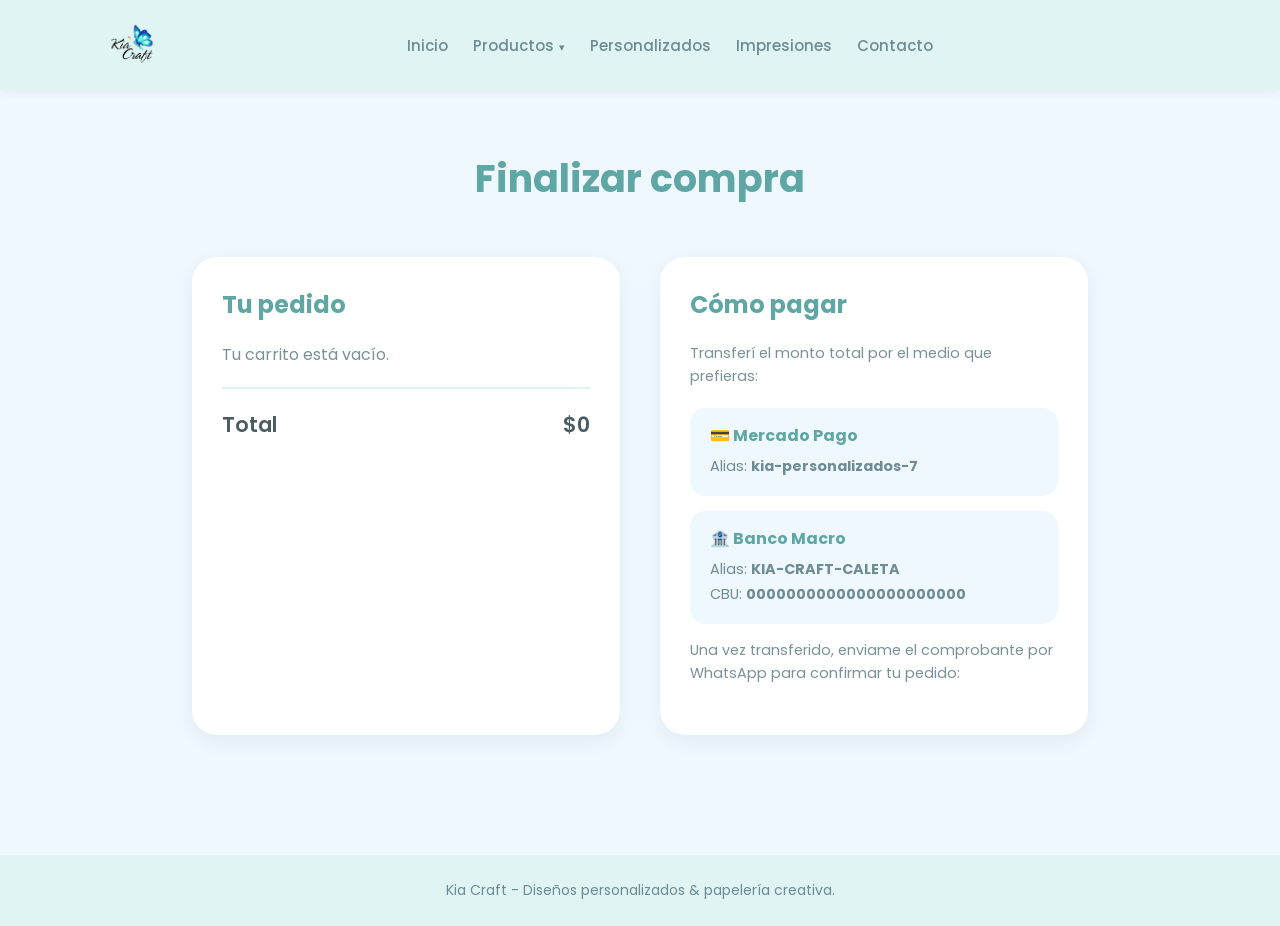
<file: public/checkout.html>
<!DOCTYPE html>
<html lang="es">
<head>
  <meta charset="UTF-8" />
  <meta name="viewport" content="width=device-width, initial-scale=1.0"/>
  <title>Checkout - Kia Craft</title>
  <link href="https://fonts.googleapis.com/css2?family=Great+Vibes&family=Poppins:wght@400;500;600&display=swap" rel="stylesheet">
  <link rel="icon" type="image/png" href="./imagenes/kialogo.png">
  <link rel="stylesheet" href="./estilokia.css">
</head>

<body>

  <nav>
    <div class="logo">
      <img src="./imagenes/kiacraftlogo.png" alt="Logo Kia Craft">
    </div>
    <ul>
      <li><a href="index.html">Inicio</a></li>
      <li class="nav-dropdown">
        <a href="#">Productos</a>
        <ul class="submenu">
          <li><a href="papeleria.html">Papelería</a></li>
          <li><a href="regaleria.html">Regalería</a></li>
        </ul>
      </li>
      <li><a href="personalizados.html">Personalizados</a></li>
      <li><a href="impresiones.html">Impresiones</a></li>
      <li><a href="contacto.html">Contacto</a></li>
    </ul>
    <div class="nav-derecha">
      <button id="menu-boton" class="menu-toggle" aria-label="Abrir menú">☰</button>
    </div>
  </nav>

  <div class="checkout-container">

    <div class="titulo-pagina">
      <h2>Finalizar compra</h2>
    </div>

    <div class="checkout-grid">

      <!-- Resumen del pedido -->
      <div class="checkout-resumen">
        <h3>Tu pedido</h3>
        <div id="checkout-items"></div>
        <div class="checkout-total">
          <span>Total</span>
          <span id="checkout-total-monto">$0</span>
        </div>
      </div>

      <!-- Datos para pagar -->
      <div class="checkout-pago">
        <h3>Cómo pagar</h3>
        <p class="checkout-subtexto">Transferí el monto total por el medio que prefieras:</p>

        <div class="metodo-pago">
          <h4>💳 Mercado Pago</h4>
          <p>Alias: <strong>kia-personalizados-7</strong></p>
        </div>

        <div class="metodo-pago">
          <h4>🏦 Banco Macro</h4>
          <p>Alias: <strong>KIA-CRAFT-CALETA</strong></p>
          <p>CBU: <strong>0000000000000000000000</strong></p>
        </div>

        <p class="checkout-subtexto">
          Una vez transferido, enviame el comprobante por WhatsApp para confirmar tu pedido:
        </p>

        <a id="btn-whatsapp" href="https://wa.me/542975167569" target="_blank" class="checkout-whatsapp">
          📲 Enviar comprobante por WhatsApp
        </a>
      </div>

    </div>
  </div>

  <footer>
    <p>Kia Craft - Diseños personalizados & papelería creativa.</p>
  </footer>

  <div id="toast" class="toast"></div>

  <script src="./checkout.js"></script>
  <script src="./menu.js"></script>
</body>
</html>
</file>
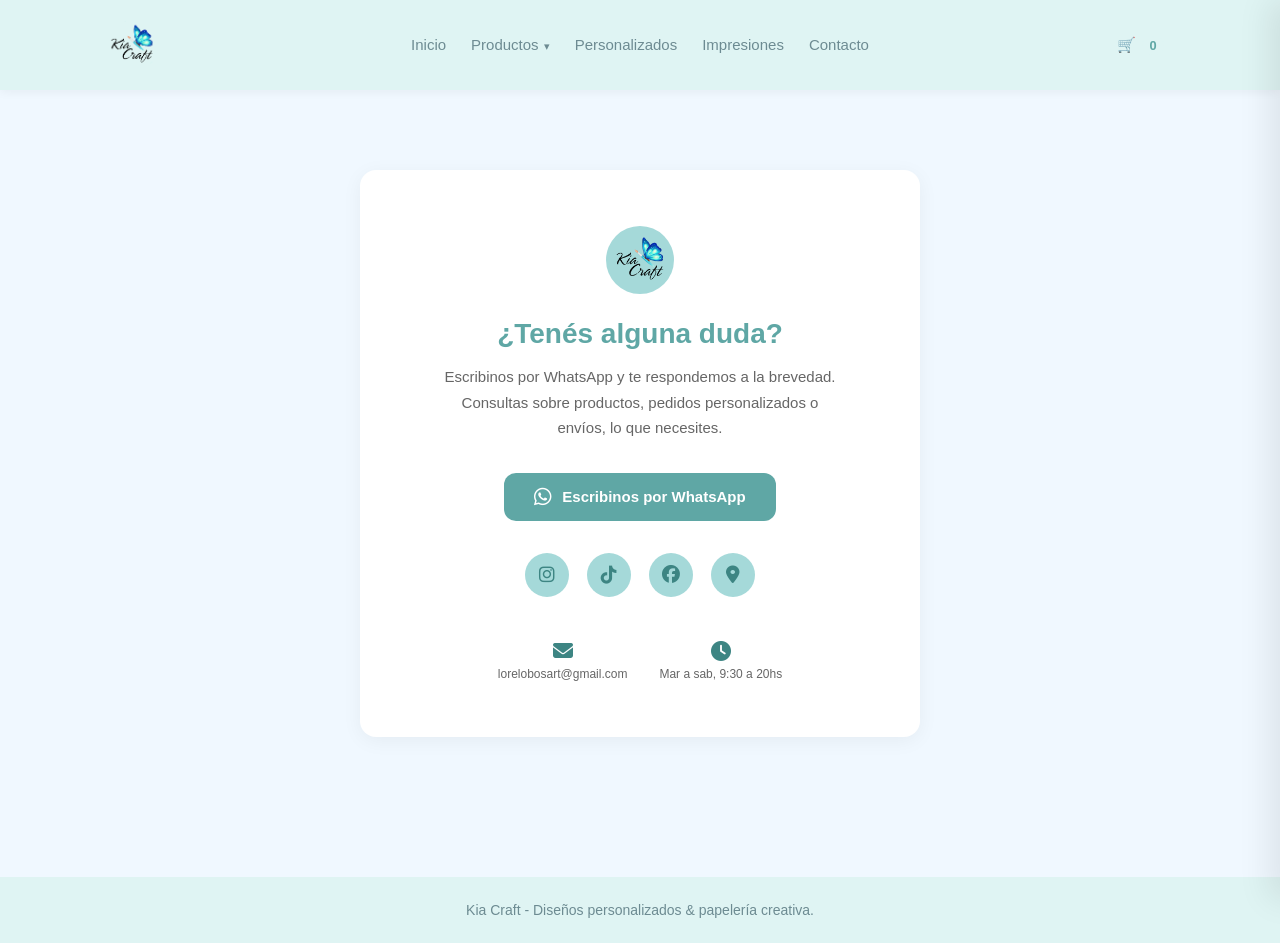
<file: public/contacto.html>
<!DOCTYPE html>
<html lang="es">
<head>
<meta charset="UTF-8">
<meta name="viewport" content="width=device-width, initial-scale=1.0">
<title>Contacto - Kia Craft</title>
<link rel="stylesheet" href="https://cdnjs.cloudflare.com/ajax/libs/font-awesome/6.5.1/css/all.min.css">
<link rel="icon" type="image/png" href="./imagenes/kialogo.png">
<link rel="stylesheet" href="contacto.css">
<link rel="canonical" href="https://kiacraft.pages.dev/contacto.html">
</head>
<body>

  <nav>
  <div class="logo">
  <img src="./imagenes/kiacraftlogo.png" alt="Logo Kia Craft">
  </div>

  <ul>
  <li><a href="index.html">Inicio</a></li>
  <li class="nav-dropdown">
    <a href="#">Productos</a>
    <ul class="submenu">
      <li><a href="papeleria.html">Papelería</a></li>
      <li><a href="regaleria.html">Regalería</a></li>
    </ul>
  </li>
  <li><a href="personalizados.html">Personalizados</a></li>
  <li><a href="impresiones.html">Impresiones</a></li>
  <li><a href="contacto.html">Contacto</a></li>
  </ul>
  <div class="nav-derecha">
  <button id="carrito-boton" class="carrito-btn">
    🛒 <span id="carrito-cantidad">0</span>
  </button>
  <button id="menu-boton" class="menu-toggle" aria-label="Abrir menú">☰</button>
  </div>
  </nav>

  <main class="contact-section">
    <div class="contact-card">
      <div class="icon-circle">
        <img src="./imagenes/kiacraftlogo.png" alt="Logo Kia Craft">
      </div>

      <h1>¿Tenés alguna duda?</h1>
      <p class="subtitle">
        Escribinos por WhatsApp y te respondemos a la brevedad.
        Consultas sobre productos, pedidos personalizados o envíos, lo que necesites.
      </p>

      <a class="whatsapp-btn"
         href="https://wa.me/542975167569?text=Hola!%20Quer%C3%ADa%20consultar..."
         target="_blank" rel="noopener">
        <i class="fa-brands fa-whatsapp"></i>
        Escribinos por WhatsApp
      </a>

      <div class="social-links">
        <a href="https://www.instagram.com/kiacraft.co/" target="_blank" rel="noopener" class="social-icon" aria-label="Instagram">
          <i class="fa-brands fa-instagram"></i>
        </a>
        <a href="https://tiktok.com/@kiacraft.co" target="_blank" rel="noopener" class="social-icon" aria-label="TikTok">
          <i class="fa-brands fa-tiktok"></i>
        </a>
        <a href="https://facebook.com/@kiacraft.co" target="_blank" rel="noopener" class="social-icon" aria-label="Facebook">
          <i class="fa-brands fa-facebook"></i>
        </a>
        <a href="https://share.google/Tb56kaKxfonYaZWBr" target="_blank" rel="noopener" class="social-icon" aria-label="Ubicación">
          <i class="fa-solid fa-location-dot"></i>
        </a>
      </div>

      <div class="extra-info">
        <div class="info-item">
          <i class="fa-solid fa-envelope"></i>
          <span>lorelobosart@gmail.com</span>
        </div>
        <div class="info-item">
          <i class="fa-solid fa-clock"></i>
          <span>Mar a sab, 9:30 a 20hs</span>
        </div>
      </div>
    </div>
  </main>
  <footer>
    <p>Kia Craft - Diseños personalizados & papelería creativa.</p>
  </footer>

  <!-- Carrito -->
   <div id="carrito-overlay" class="carrito-overlay"></div>
   <aside id="carrito-panel" class="carrito-panel">
  <div class="carrito__header">
    <h3 class="carrito__titulo">Carrito</h3>
    <button id="carrito-cerrar" class="carrito__cerrar">✕</button>
  </div>
    <div id="carrito-items" class="carrito__items">
    <div class="carrito__vacio"><div class="carrito__vacio-icono">🛒</div><p>Tu carrito está vacío</p></div>
  </div>
    <div class="carrito__footer">
    <div class="carrito__total"><span class="carrito__total-label">Total</span>
    <span id="carrito-total" class="carrito__total-valor">$0</span></div>
    <button id="btn-checkout" class="carrito__checkout">Finalizar compra</button>
  </div>
  </aside>

  <div id="toast" class="toast"></div>

  <script src="./tienda.js"></script>
  <script src="./menu.js"></script>

</body>
</html>
</file>
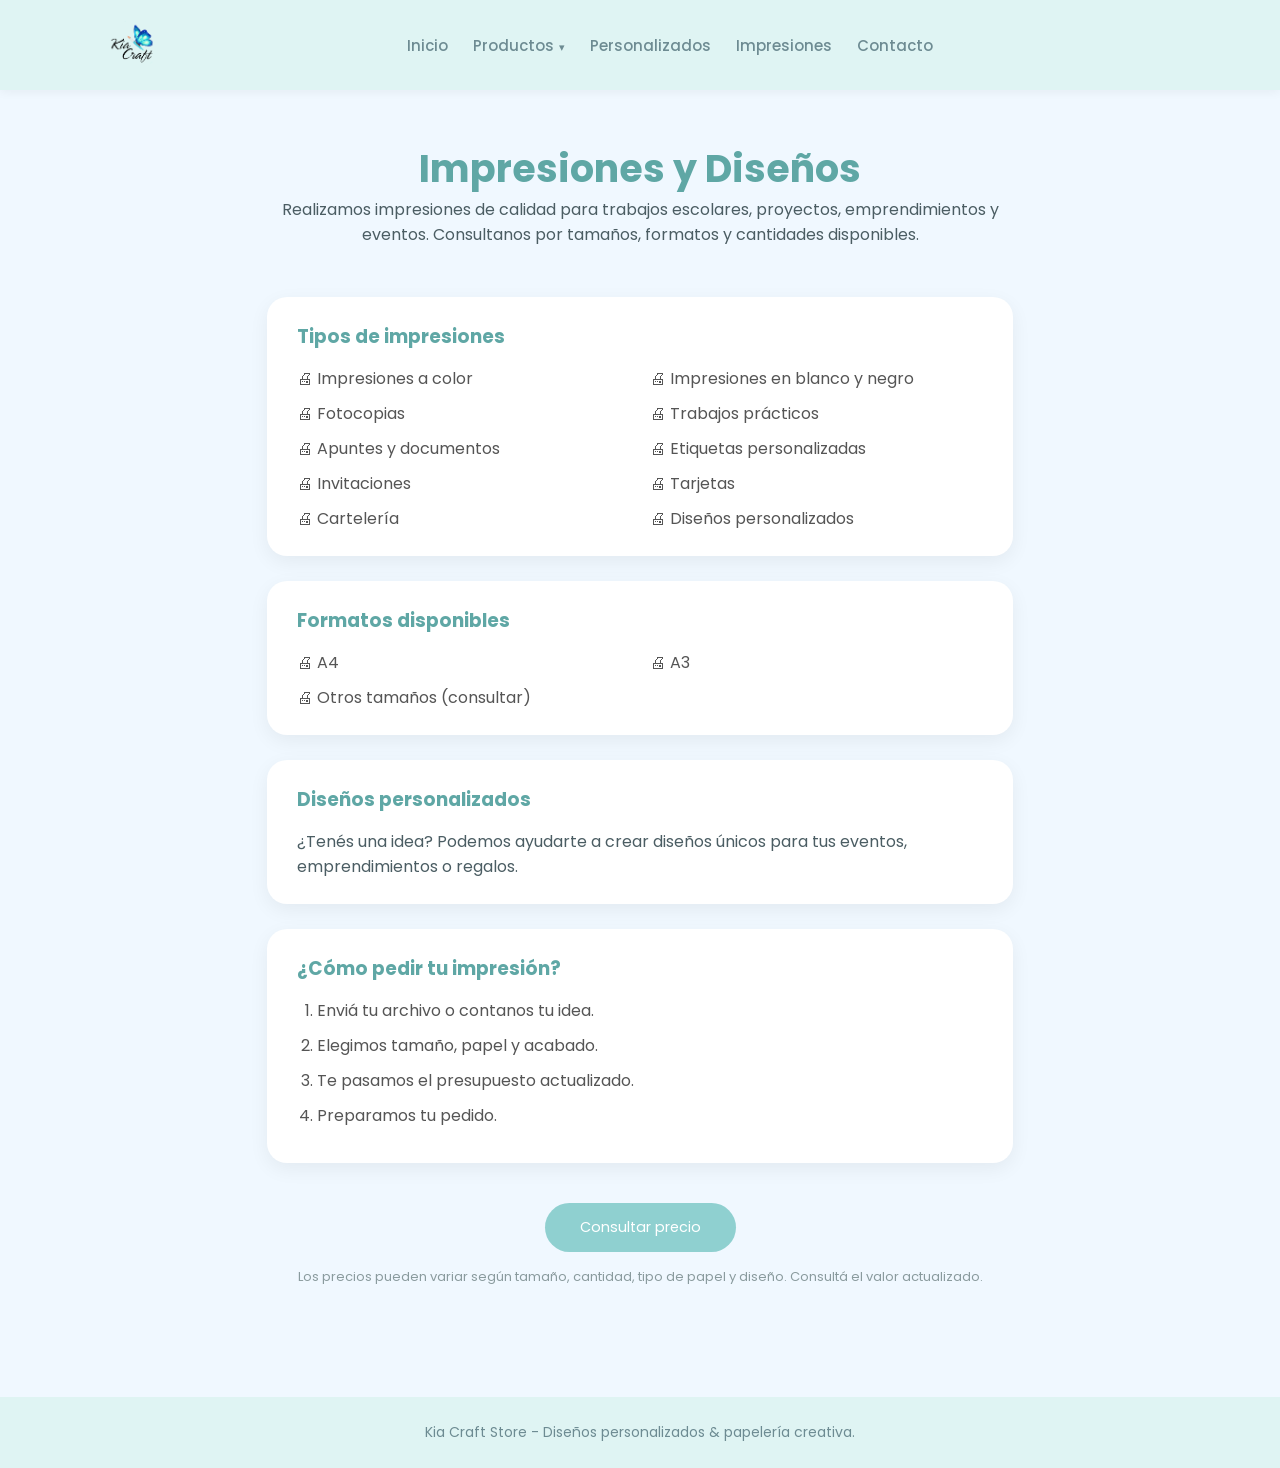
<file: public/impresiones.html>
<!DOCTYPE html>
<html lang="es">
<head>
  <meta charset="UTF-8" />
  <meta name="viewport" content="width=device-width, initial-scale=1.0"/>
  <title>Impresiones y Diseños - Kia Craft</title>
  <link href="https://fonts.googleapis.com/css2?family=Great+Vibes&family=Poppins:wght@400;500;600&display=swap" rel="stylesheet">
  <link rel="icon" type="image/png" href="./imagenes/kialogo.png">
  <link rel="stylesheet" href="./estilokia.css">
  <link rel="canonical" href="https://kiacraft.pages.dev/impresiones.html">
</head>

<body>

  <nav>
    <div class="logo">
      <img src="./imagenes/kiacraftlogo.png" alt="Logo Kia Craft">
    </div>
    <ul>
      <li><a href="kiacraft.html">Inicio</a></li>
      <li class="nav-dropdown">
        <a href="#">Productos</a>
        <ul class="submenu">
          <li><a href="papeleria.html">Papelería</a></li>
          <li><a href="regaleria.html">Regalería</a></li>
        </ul>
      </li>
      <li><a href="personalizados.html">Personalizados</a></li>
      <li><a href="impresiones.html">Impresiones</a></li>
      <li><a href="contacto.html">Contacto</a></li>
    </ul>
    <div class="nav-derecha">
      <button id="menu-boton" class="menu-toggle" aria-label="Abrir menú">☰</button>
    </div>
  </nav>

  <div class="imprenta-container">

    <div class="titulo-pagina">
      <h2>Impresiones y Diseños</h2>
      <p>
        Realizamos impresiones de calidad para trabajos escolares, proyectos, emprendimientos y eventos.
        Consultanos por tamaños, formatos y cantidades disponibles.
      </p>
    </div>

    <!-- TIPOS DE IMPRESIONES -->
    <section class="imprenta-seccion">
      <h3>Tipos de impresiones</h3>
      <ul class="imprenta-lista">
        <li>Impresiones a color</li>
        <li>Impresiones en blanco y negro</li>
        <li>Fotocopias</li>
        <li>Trabajos prácticos</li>
        <li>Apuntes y documentos</li>
        <li>Etiquetas personalizadas</li>
        <li>Invitaciones</li>
        <li>Tarjetas</li>
        <li>Cartelería</li>
        <li>Diseños personalizados</li>
      </ul>
    </section>

    <!-- FORMATOS DISPONIBLES -->
    <section class="imprenta-seccion">
      <h3>Formatos disponibles</h3>
      <ul class="imprenta-lista">
        <li>A4</li>
        <li>A3</li>
        <li>Otros tamaños (consultar)</li>
      </ul>
    </section>

    <!-- DISEÑOS PERSONALIZADOS -->
    <section class="imprenta-seccion">
      <h3>Diseños personalizados</h3>
      <p>¿Tenés una idea? Podemos ayudarte a crear diseños únicos para tus eventos, emprendimientos o regalos.</p>
    </section>

    <!-- COMO PEDIR -->
    <section class="imprenta-seccion">
      <h3>¿Cómo pedir tu impresión?</h3>
      <ol class="imprenta-pasos">
        <li>Enviá tu archivo o contanos tu idea.</li>
        <li>Elegimos tamaño, papel y acabado.</li>
        <li>Te pasamos el presupuesto actualizado.</li>
        <li>Preparamos tu pedido.</li>
      </ol>
    </section>

    <!-- CTA -->
    <section class="imprenta-cta">
      <a href="https://wa.me/542975167569?text=Hola!%20Quiero%20consultar%20precio%20por%20una%20impresi%C3%B3n" target="_blank">
        <button class="producto-boton producto-boton--whatsapp">Consultar precio</button>
      </a>
      <p class="imprenta-aclaracion">
        Los precios pueden variar según tamaño, cantidad, tipo de papel y diseño. Consultá el valor actualizado.
      </p>
    </section>

  </div>

  <footer>
    <p>Kia Craft Store - Diseños personalizados & papelería creativa.</p>
  </footer>

  <script src="./menu.js"></script>
</body>
</html>
</file>
<file: public/estilokia.css>
*{
  margin:0;
  padding:0;
  box-sizing:border-box;
  font-family:'Poppins', sans-serif;
}

body{
  background:#F0F8FF;
  color:#4b5d63;
}

/* NAVBAR */
nav{
  width:100%;
  padding:15px 8%; 
  display:flex;
  justify-content:space-between;
  align-items:center;
  background:#dff4f3;
  position:sticky;
  top:0;
  z-index:1000;
  box-shadow:0 2px 10px rgba(0,0,0,0.05);
}

.logo{
  display:flex;
  align-items:center;
  gap:10px;
}

.logo img{
  width:60px;   
  height:60px;  
  object-fit:contain;
}

nav ul{
  display:flex;
  list-style:none;
  gap:25px;
}

nav ul li a{
  text-decoration:none;
  color:#6d8b92;
  font-size:15px;
  font-weight:500;
  transition:0.3s;
}

nav ul li a:hover{
  color:#5fa7a5;
}

/* Contenedor del carrito + botón hamburguesa (a la derecha del nav) */
.nav-derecha{
  display:flex;
  align-items:center;
  gap:8px;
}

.menu-toggle{
  display:none;
  background:none;
  border:none;
  font-size:26px;
  line-height:1;
  color:#5fa7a5;
  cursor:pointer;
  padding:4px 8px;
}

/* DROPDOWN NAVBAR (Productos) */

.nav-dropdown{
  position:relative;
}

.nav-dropdown > a::after{
  content:'▾';
  margin-left:5px;
  font-size:11px;
}

.submenu{
  display:block;
  opacity:0;
  visibility:hidden;
  transform:translate(-50%, 8px);
  position:absolute;
  top:calc(100% + 12px);
  left:50%;
  background:white;
  border-radius:15px;
  box-shadow:0 10px 25px rgba(0,0,0,0.08);
  list-style:none;
  min-width:160px;
  padding:8px;
  z-index:1001;
  transition:opacity 0.25s ease, transform 0.25s ease, visibility 0.25s;
}

.nav-dropdown:hover .submenu,
.nav-dropdown:focus-within .submenu,
.nav-dropdown.submenu-abierto .submenu{
  opacity:1;
  visibility:visible;
  transform:translate(-50%, 0);
}

.submenu li a{
  display:block;
  padding:8px 12px;
  border-radius:10px;
  white-space:nowrap;
}

.submenu li a:hover{
  background:#dff4f3;
}

@media(max-width:768px){
  nav{
    flex-direction:row;
    flex-wrap:wrap;
    justify-content:space-between;
    align-items:center;
    gap:0;
  }

  .menu-toggle{
    display:block;
  }

  nav ul{
    display:none;
    width:100%;
    flex-direction:column;
    gap:15px;
    text-align:center;
    order:4;
    margin-top:20px;
  }

  nav ul.menu-abierto{
    display:flex;
  }

  .nav-dropdown{
    width:100%;
  }

  .submenu{
    position:static;
    transform:none;
    box-shadow:none;
    background:#eef8f8;
    margin-top:0;
    display:none;
  }

  .nav-dropdown.submenu-abierto .submenu{
    display:flex;
    flex-direction:column;
    margin-top:10px;
    transform:none;
    left:auto;
  }
}

/* HERO */

.hero{
  height:60vh;
  background: url('./imagenes/kiacraft.portada.jpg') center/cover no-repeat;
  }

.hero-content h2{
  font-size:80px;
  color:#5fa7a5;
  margin-bottom:20px;
  font-family:'Great Vibes', cursive;
  font-weight:normal;
}

.hero-content p{
  font-size:18px;
  max-width:650px;
  margin:auto;
  line-height:1.7;
  color:#6f8c93;
}

.hero-content button{
  margin-top:35px;
  padding:14px 35px;
  border:none;
  border-radius:40px;
  background:#8fd0d0;
  color:white;
  font-size:16px;
  cursor:pointer;
  transition:0.3s;
  box-shadow:0 4px 15px rgba(143,208,208,0.3);
}

.hero-content button:hover{
  transform:translateY(-3px);
  background:#79c1c1;
}

/* PRODUCTOS */

.productos{
  padding:80px 8%;
}

.titulo{
  text-align:center;
  margin-bottom:50px;
}

.titulo h3{
  font-size:38px;
  color:#5fa7a5;
}

.cards{
  display:grid;
  grid-template-columns:repeat(auto-fit,minmax(250px,1fr));
  gap:30px;
}

.card{
  background:white;
  border-radius:25px;
  overflow:hidden;
  box-shadow:0 6px 20px rgba(0,0,0,0.06);
  transition:0.3s;
  cursor: pointer;
}

.card:hover{
  transform:translateY(-8px);
}

.card img{
  width:100%;
  height:250px;
  object-fit:cover;
}

.card-content{
  padding:20px;
}

.card-content h4{
  color:#5fa7a5;
  margin-bottom:10px;
  font-size:22px;
}

.card-content p{
  color:#7a9197;
  font-size:15px;
  line-height:1.5;
}

.precio{
  margin-top:15px;
  font-size:20px;
  color:#73b8c7;
  font-weight:600;
}

/* PÁGINA DE PRODUCTOS (productos.html) */

.tienda-container{
  padding:60px 8%;
}

.titulo-pagina{
  text-align:center;
  margin-bottom:50px;
}

.titulo-pagina h2{
  font-size:38px;
  color:#5fa7a5;
}

.grid-productos{
    display:grid;
    grid-template-columns:repeat(auto-fit, minmax(250px, 300px));
    gap:30px;
    justify-content:center;
  }

.producto-card{
  background:white;
  border-radius:25px;
  overflow:hidden;
  box-shadow:0 6px 20px rgba(0,0,0,0.06);
  transition:0.3s;
  display:flex;
  flex-direction:column;
  height:100%;
}

.producto-card:hover{
  transform:translateY(-8px);
}

.producto-imagen img{
  width:100%;
  height:250px;
  object-fit:cover;
  display:block;
}

.producto-info{
  padding:20px;
  display:flex;
  flex-direction:column;
  flex:1;
}

.producto-titulo{
  display:-webkit-box;
  -webkit-line-clamp:2;
  -webkit-box-orient:vertical;
  overflow:hidden;
  min-height:2.6em;
}

.producto-categoria{
  display:inline-block;
  font-size:12px;
  font-weight:600;
  color:#8fd0d0;
  text-transform:uppercase;
  letter-spacing:0.5px;
  margin-bottom:8px;
}

.producto-titulo{
  color:#5fa7a5;
  margin-bottom:10px;
  font-size:20px;
}

.producto-precio{
  margin-top:10px;
  font-size:20px;
  color:#73b8c7;
  font-weight:600;
}

/* CTA PERSONALIZADOS */

.personalizados-cta{
  text-align:center;
  padding:60px 8%;
}

.personalizados-cta h3{
  font-size:32px;
  color:#5fa7a5;
  margin-bottom:30px;
}

.personalizados-cta-botones{
  display:flex;
  justify-content:center;
  gap:20px;
  flex-wrap:wrap;
}

.personalizados-cta-botones button{
  width:auto;
  padding:14px 30px;
  border-radius:40px;
}

.producto-boton--whatsapp{
  background:#8fd0d0;
}

.producto-boton--whatsapp:hover{
  background:#79c1c1;
}

/* FOOTER */

footer{
  margin-top:60px;
  background:#dff4f3;
  text-align:center;
  padding:25px;
  color:#6d8b92;
  font-size:14px;
}

@media(max-width:768px){

  .hero-content h2{
    font-size:42px;
  }

  .hero{
    height:0;
    padding-top:38.46%; /* ⚠ ajustá este número, ver abajo cómo */
    background-size:contain;
    background-position:top center;
    background-color:#F0F8FF;
    background-repeat:no-repeat;
  }
}

@media(max-width:600px){

  .tienda-container{
    padding:40px 4%;
  }

  .grid-productos{
    grid-template-columns:repeat(2, 1fr);
    gap:14px;
  }

  .producto-imagen img{
    height:160px;
  }

  .producto-info{
    padding:14px 10px;
  }

  .producto-categoria{
    font-size:9px;
  }

  .producto-titulo{
    font-size:14px;
    margin-bottom:4px;
  }

  .producto-precio{
    font-size:16px;
    margin-top:4px;
  }

  .producto-boton{
    font-size:0.65rem;
    padding:6px 8px;
    width:fit-content;
    align-self:center;
    margin-top:auto;
    white-space:nowrap;
  }
}
@media(max-width:600px){
  .cards{
    grid-template-columns:repeat(2, 1fr);
    gap:14px;
  }

  .card img{
    height:160px;
  }

  .card-content{
    padding:14px 10px;
  }

  .card-content h4{
    font-size:14px;
    margin-bottom:4px;
  }

  .card-content p{
    font-size:12px;
  }

  .precio{
    font-size:16px;
    margin-top:4px;
  }
}

/* ===== GALERÍA / VISOR EMERGENTE (Personalizados) ===== */

.modal-galeria{
  display:none;
  position:fixed;
  inset:0;
  background:rgba(0,0,0,0.6);
  z-index:9999;
  justify-content:center;
  align-items:center;
  padding:20px;
}

.modal-galeria .modal-contenido{
  background:white;
  border-radius:20px;
  padding:30px;
  max-width:820px;
  width:100%;
  max-height:90vh;
  overflow-y:auto;
  position:relative;
  display:flex;
  flex-direction:row;
  align-items:flex-start;
  gap:20px;
}

.modal-galeria .btn-cerrar{
  position:absolute;
  top:15px;
  right:20px;
  font-size:28px;
  color:#8fd0d0;
  cursor:pointer;
  line-height:1;
  transition:0.3s;
  z-index:1;
}

.modal-galeria .btn-cerrar:hover{
  color:#5fa7a5;
}

.visor-contenedor{
  display:flex;
  align-items:center;
  justify-content:center;
  gap:15px;
  flex:1.3;
  min-width:0;
  order:2;
}

.visor-info{
  flex:1;
  min-width:180px;
  order:3;
  padding-top:10px;
}

.visor-info h3{
  color:#5fa7a5;
  font-size:22px;
  margin-bottom:12px;
}

.visor-info p{
  color:#7a9197;
  font-size:14px;
  line-height:1.6;
}

.visor-info .producto-boton{
  margin-top:20px;
  max-width:220px;
}

.visor-imagen-principal{
  max-width:100%;
  max-height:65vh;
  object-fit:contain;
  border-radius:15px;
}

.flecha{
  background:#dff4f3;
  border:none;
  color:#5fa7a5;
  width:40px;
  height:40px;
  min-width:40px;
  border-radius:50%;
  font-size:16px;
  cursor:pointer;
  transition:0.3s;
  display:flex;
  align-items:center;
  justify-content:center;
}

.flecha:hover{
  background:#8fd0d0;
  color:white;
}

.miniaturas-contenedor{
  display:flex;
  flex-direction:column;
  gap:10px;
  overflow-y:auto;
  max-height:65vh;
  padding-right:5px;
  order:1;
}

.miniatura{
  width:60px;
  height:60px;
  object-fit:cover;
  border-radius:10px;
  cursor:pointer;
  opacity:0.6;
  border:2px solid transparent;
  transition:0.3s;
  flex-shrink:0;
}

.miniatura:hover{
  opacity:0.9;
}

.miniatura.activa{
  opacity:1;
  border-color:#8fd0d0;
}

@media(max-width:600px){
  .modal-galeria{
    padding:10px;
    align-items:flex-start;
  }

  .modal-galeria .modal-contenido{
    flex-direction:column;
    align-items:center;
    max-height:95vh;
    padding:20px 15px;
    gap:10px;
    margin-top:10px;
  }

  .miniaturas-contenedor{
    flex-direction:row;
    max-height:none;
    max-width:100%;
    overflow-x:auto;
    overflow-y:visible;
    order:2;
    padding-bottom:5px;
  }

  .visor-contenedor{
    order:1;
    width:100%;
  }

  .visor-info{
    order:3;
    text-align:center;
    width:100%;
    padding-top:0;
  }

  .visor-info h3{
    font-size:18px;
    margin-bottom:6px;
  }

  .visor-info p{
    font-size:13px;
    line-height:1.4;
  }

  .visor-imagen-principal{
    max-height:32vh;
  }
  .flecha{
    width:32px;
    height:32px;
    min-width:32px;
    font-size:13px;
  }
}

/* ===== BOTÓN AGREGAR AL CARRITO (tarjeta de producto) ===== */

.producto-boton{
  margin-top:auto;
  width:100%;
  padding:10px;
  border:none;
  border-radius:20px;
  background:#8fd0d0;
  color:white;
  font-size:0.9rem;
  font-family:'Poppins', sans-serif;
  cursor:pointer;
  transition:0.3s;
}

.producto-boton:hover{
  background:#79c1c1;
}

/* ===== CARRITO ===== */

.carrito-btn{
  display:inline-flex;
  align-items:center;
  gap:6px;
  padding:8px 14px;
  background:transparent;
  border:none;
  border-radius:20px;
  color:#5fa7a5;
  font-size:15px;
  font-family:'Poppins', sans-serif;
  cursor:pointer;
  transition:0.3s;
}

.carrito-btn:hover{
  background:#dff4f3;
}

#carrito-cantidad{
  font-size:0.8rem;
  font-weight:600;
  color:#5fa7a5;
  background:#dff4f3;
  border-radius:50%;
  padding:2px 7px;
}

.carrito-overlay{
  position:fixed;
  inset:0;
  background:rgba(0,0,0,.35);
  z-index:9998;
  opacity:0;
  pointer-events:none;
  transition:.3s;
  backdrop-filter:blur(2px);
}

.carrito-overlay--activo{
  opacity:1;
  pointer-events:all;
}

.carrito-panel{
  position:fixed;
  top:0;
  right:-380px;
  width:380px;
  max-width:90%;
  height:100vh;
  background:#fff;
  z-index:9999;
  transition:right .35s ease;
  display:flex;
  flex-direction:column;
  box-shadow:-12px 0 30px rgba(0,0,0,.08);
}

.carrito-panel--activo{
  right:0 !important;
}

.carrito__header{
  padding:18px 24px;
  border-bottom:1px solid #dff4f3;
  display:flex;
  justify-content:space-between;
  align-items:center;
}

.carrito__titulo{
  font-family:'Great Vibes', cursive;
  font-size:28px;
  color:#5fa7a5;
}

.carrito__cerrar{
  width:36px;
  height:36px;
  border:none;
  background:transparent;
  color:#8fd0d0;
  cursor:pointer;
  font-size:22px;
  transition:.25s;
}

.carrito__cerrar:hover{
  color:#5fa7a5;
}

.carrito__items{
  flex:1;
  overflow-y:auto;
  padding:20px;
}

.carrito__item{
  display:flex;
  align-items:center;
  gap:15px;
  background:#fff;
  border-radius:18px;
  padding:14px;
  margin-bottom:15px;
  border:1px solid #dff4f3;
  box-shadow:0 5px 15px rgba(0,0,0,.04);
}

.carrito__item-img{
  width:60px;
  height:60px;
  object-fit:cover;
  border-radius:12px;
  flex-shrink:0;
}

.carrito__item-detalle{
  flex:1;
  min-width:0;
}

.carrito__item-nombre{
  font-weight:500;
  font-size:0.85rem;
  color:#4b5d63;
}

.carrito__item-precio{
  font-size:0.8rem;
  color:#7a9197;
}

.carrito__item-quitar{
  width:32px;
  height:32px;
  border:none;
  border-radius:50%;
  background:#dff4f3;
  color:#5fa7a5;
  cursor:pointer;
  font-size:16px;
  display:flex;
  align-items:center;
  justify-content:center;
  transition:.3s;
}

.carrito__item-quitar:hover{
  background:#8fd0d0;
  color:white;
}

.carrito__vacio{
  text-align:center;
  padding:60px 20px;
  color:#7a9197;
}

.carrito__vacio-icono{
  font-size:3rem;
  opacity:0.3;
  margin-bottom:15px;
}

.carrito__footer{
  padding:20px 24px;
  border-top:1px solid #dff4f3;
}

.carrito__total{
  display:flex;
  justify-content:space-between;
  align-items:baseline;
  margin-bottom:20px;
}

.carrito__total-label{
  font-size:0.85rem;
  color:#7a9197;
}

.carrito__total-valor{
  font-size:1.25rem;
  font-weight:700;
  color:#4b5d63;
}

.carrito__checkout{
  width:100%;
  padding:14px;
  border:none;
  border-radius:30px;
  background:#8fd0d0;
  color:white;
  font-size:15px;
  font-weight:600;
  cursor:pointer;
  transition:.25s;
}

.carrito__checkout:hover{
  background:#79c1c1;
  transform:translateY(-2px);
  box-shadow:0 8px 18px rgba(143,208,208,.35);
}

/* ===== TOAST ===== */

.toast{
  position:fixed;
  bottom:30px;
  left:50%;
  transform:translateX(-50%) translateY(20px);
  background:#5fa7a5;
  color:#fff;
  padding:12px 24px;
  border-radius:40px;
  font-size:0.85rem;
  font-weight:500;
  box-shadow:0 8px 20px rgba(0,0,0,0.1);
  z-index:300;
  opacity:0;
  pointer-events:none;
  transition:all 0.3s;
}

.toast--activo{
  opacity:1;
  transform:translateX(-50%) translateY(0);
}

/* ===== CHECKOUT ===== */

.checkout-container{
  padding:60px 8%;
  max-width:1100px;
  margin:0 auto;
}

.checkout-grid{
  display:grid;
  grid-template-columns:1fr 1fr;
  gap:40px;
  margin-top:20px;
}

.checkout-resumen,
.checkout-pago{
  background:white;
  border-radius:25px;
  padding:30px;
  box-shadow:0 6px 20px rgba(0,0,0,0.06);
}

.checkout-resumen h3,
.checkout-pago h3{
  color:#5fa7a5;
  font-size:24px;
  margin-bottom:20px;
}

.checkout-item{
  display:flex;
  align-items:center;
  gap:15px;
  padding:12px 0;
  border-bottom:1px solid #eef6f6;
}

.checkout-item img{
  width:55px;
  height:55px;
  object-fit:cover;
  border-radius:10px;
}

.checkout-item-info{
  flex:1;
}

.checkout-item-nombre{
  font-size:0.9rem;
  color:#4b5d63;
}

.checkout-item-detalle{
  font-size:0.8rem;
  color:#7a9197;
}

.checkout-total{
  display:flex;
  justify-content:space-between;
  align-items:center;
  margin-top:20px;
  padding-top:20px;
  border-top:2px solid #dff4f3;
  font-size:1.3rem;
  font-weight:600;
  color:#4b5d63;
}

.checkout-subtexto{
  color:#7a9197;
  font-size:0.9rem;
  margin-bottom:20px;
  line-height:1.6;
}

.metodo-pago{
  background:#f0f8fF;
  border-radius:15px;
  padding:15px 20px;
  margin-bottom:15px;
}

.metodo-pago h4{
  color:#5fa7a5;
  margin-bottom:8px;
  font-size:16px;
}

.metodo-pago p{
  font-size:0.9rem;
  color:#6f8c93;
  margin-bottom:4px;
}

.checkout-whatsapp{
  display:block;
  text-align:center;
  margin-top:10px;
  padding:14px;
  border-radius:30px;
  background:#8fd0d0;
  color:white;
  text-decoration:none;
  font-weight:600;
  transition:0.3s;
}

.checkout-whatsapp:hover{
  background:#79c1c1;
  transform:translateY(-2px);
}

@media(max-width:768px){
  .checkout-grid{
    grid-template-columns:1fr;
  }
}
/* IMPRESIONES */

.imprenta-container{
  max-width:900px;
  margin:0 auto;
  padding:50px 6%;
}

.imprenta-seccion{
  background:white;
  border-radius:20px;
  padding:25px 30px;
  margin-bottom:25px;
  box-shadow:0 6px 20px rgba(0,0,0,0.06);
}

.imprenta-seccion h3{
  color:#5fa7a5;
  margin-bottom:15px;
}

.imprenta-lista{
  list-style:none;
  display:grid;
  grid-template-columns:repeat(2, 1fr);
  gap:10px 20px;
}

.imprenta-lista li{
  padding-left:20px;
  position:relative;
  color:#555;
}

.imprenta-lista li::before{
  content:"🖨";
  position:absolute;
  left:0;
}

.imprenta-pasos{
  padding-left:20px;
}

.imprenta-pasos li{
  margin-bottom:10px;
  color:#555;
}

.imprenta-cta{
  text-align:center;
  margin-top:40px;
}

.imprenta-cta button{
  width:auto;
  padding:14px 35px;
  border-radius:40px;
}

.imprenta-aclaracion{
  margin-top:15px;
  font-size:13px;
  color:#8a9b9e;
}

@media(max-width:600px){
  .imprenta-lista{
    grid-template-columns:1fr;
  }
}
</file>
<file: public/contacto.css>
:root {
  --bg-page: #F0F8FF;
  --bg-header: #DFF4F3;
  --teal: #5FA7A5;
  --teal-light: #A5D9D9;
  --teal-dark: #3D8583;
  --card-bg: #FFFFFF;
  --text-gray: #666666;
}

* {
  margin: 0;
  padding: 0;
  box-sizing: border-box;
}

body {
  font-family: 'Segoe UI', Arial, sans-serif;
  background-color: var(--bg-page);
  color: #333;
}

/* Navbar */
nav {
  width:100%;
padding:15px 8%; 
display:flex;
justify-content:space-between;
align-items:center;
background:#dff4f3;
position:sticky;
top:0;
z-index:1000;
box-shadow:0 2px 10px rgba(0,0,0,0.05);
}

.logo {
  display:flex;
align-items:center;
gap:10px;
}

.logo img {
  height: 60px;
  width: 60px;
  display: contain;
}

nav ul {
  display: flex;
  list-style: none;
  gap: 25px;
  position: absolute;
  left: 50%;
  top: 50%;
  transform: translate(-50%, -50%);
}

nav ul li a {
  text-decoration: none;
  color: #6d8b92;
  font-size: 15px;
  font-weight: 500;
  transition: 0.3s;
}

nav ul li a:hover {
  color: #5FA7A5;
}

/* Contenedor del carrito + botón hamburguesa (a la derecha del nav) */
.nav-derecha{
  display:flex;
  align-items:center;
  gap:8px;
}

.menu-toggle{
  display:none;
  background:none;
  border:none;
  font-size:26px;
  line-height:1;
  color:#5fa7a5;
  cursor:pointer;
  padding:4px 8px;
}

/* Dropdown de Productos */
.nav-dropdown{
  position:relative;
}

.nav-dropdown > a::after{
  content:'▾';
  margin-left:5px;
  font-size:11px;
}

.submenu{
  display:block;
  opacity:0;
  visibility:hidden;
  transform:translate(-50%, 8px);
  position:absolute;
  top:calc(100% + 12px);
  left:50%;
  background:white;
  border-radius:15px;
  box-shadow:0 10px 25px rgba(0,0,0,0.08);
  list-style:none;
  min-width:160px;
  padding:8px;
  z-index:1001;
  transition:opacity 0.25s ease, transform 0.25s ease, visibility 0.25s;
}

.nav-dropdown:hover .submenu,
.nav-dropdown:focus-within .submenu,
.nav-dropdown.submenu-abierto .submenu{
  opacity:1;
  visibility:visible;
  transform:translate(-50%, 0);
}

.submenu li a{
  display:block;
  padding:8px 12px;
  border-radius:10px;
  white-space:nowrap;
}

.submenu li a:hover{
  background:#dff4f3;
}

@media(max-width:768px){
  .submenu{
    position:static;
    transform:none;
    box-shadow:none;
    background:#eef8f8;
    margin-top:0;
    display:none;
  }

  .nav-dropdown.submenu-abierto .submenu{
    display:flex;
    flex-direction:column;
    margin-top:10px;
    transform:none;
    left:auto;
  }
}

/* Contact section */
.contact-section {
  display: flex;
  justify-content: center;
  padding: 80px 24px;
}

.contact-card {
  background-color: var(--card-bg);
  border-radius: 16px;
  max-width: 560px;
  width: 100%;
  padding: 56px 40px;
  text-align: center;
  box-shadow: 0 4px 20px rgba(0, 0, 0, 0.05);
}

.icon-circle {
  width: 68px;
  height: 68px;
  border-radius: 50%;
  background-color: var(--teal-light);
  display: flex;
  align-items: center;
  justify-content: center;
  margin: 0 auto 24px;
}

.icon-circle i {
  font-size: 30px;
  color: var(--teal-dark);
}

.icon-circle img {
  width: 100%;
  height: 100%;
  object-fit: contain;
  border-radius: 50%;
}

/* ===== CARRITO ===== */

.carrito-btn{
  display:inline-flex;
  align-items:center;
  gap:6px;
  padding:8px 14px;
  background:transparent;
  border:none;
  border-radius:20px;
  color:#5fa7a5;
  font-size:15px;
  font-family:'Poppins', sans-serif;
  cursor:pointer;
  transition:0.3s;
}

.carrito-btn:hover{
  background:#dff4f3;
}

#carrito-cantidad{
  font-size:0.8rem;
  font-weight:600;
  color:#5fa7a5;
  background:#dff4f3;
  border-radius:50%;
  padding:2px 7px;
}

.carrito-overlay{
  position:fixed;
  inset:0;
  background:rgba(0,0,0,.35);
  z-index:9998;
  opacity:0;
  pointer-events:none;
  transition:.3s;
  backdrop-filter:blur(2px);
}

.carrito-overlay--activo{
  opacity:1;
  pointer-events:all;
}

.carrito-panel{
  position:fixed;
  top:0;
  right:-380px;
  width:380px;
  max-width:90%;
  height:100vh;
  background:#fff;
  z-index:9999;
  transition:right .35s ease;
  display:flex;
  flex-direction:column;
  box-shadow:-12px 0 30px rgba(0,0,0,.08);
}

.carrito-panel--activo{
  right:0 !important;
}

.carrito__header{
  padding:18px 24px;
  border-bottom:1px solid #dff4f3;
  display:flex;
  justify-content:space-between;
  align-items:center;
}

.carrito__titulo{
  font-family:'Great Vibes', cursive;
  font-size:28px;
  color:#5fa7a5;
}

.carrito__cerrar{
  width:36px;
  height:36px;
  border:none;
  background:transparent;
  color:#8fd0d0;
  cursor:pointer;
  font-size:22px;
  transition:.25s;
}

.carrito__cerrar:hover{
  color:#5fa7a5;
}

.carrito__items{
  flex:1;
  overflow-y:auto;
  padding:20px;
}

.carrito__item{
  display:flex;
  align-items:center;
  gap:15px;
  background:#fff;
  border-radius:18px;
  padding:14px;
  margin-bottom:15px;
  border:1px solid #dff4f3;
  box-shadow:0 5px 15px rgba(0,0,0,.04);
}

.carrito__item-img{
  width:60px;
  height:60px;
  object-fit:cover;
  border-radius:12px;
  flex-shrink:0;
}

.carrito__item-detalle{
  flex:1;
  min-width:0;
}

.carrito__item-nombre{
  font-weight:500;
  font-size:0.85rem;
  color:#4b5d63;
}

.carrito__item-precio{
  font-size:0.8rem;
  color:#7a9197;
}

.carrito__item-quitar{
  width:32px;
  height:32px;
  border:none;
  border-radius:50%;
  background:#dff4f3;
  color:#5fa7a5;
  cursor:pointer;
  font-size:16px;
  display:flex;
  align-items:center;
  justify-content:center;
  transition:.3s;
}

.carrito__item-quitar:hover{
  background:#8fd0d0;
  color:white;
}

.carrito__vacio{
  text-align:center;
  padding:60px 20px;
  color:#7a9197;
}

.carrito__vacio-icono{
  font-size:3rem;
  opacity:0.3;
  margin-bottom:15px;
}

.carrito__footer{
  padding:20px 24px;
  border-top:1px solid #dff4f3;
}

.carrito__total{
  display:flex;
  justify-content:space-between;
  align-items:baseline;
  margin-bottom:20px;
}

.carrito__total-label{
  font-size:0.85rem;
  color:#7a9197;
}

.carrito__total-valor{
  font-size:1.25rem;
  font-weight:700;
  color:#4b5d63;
}

.carrito__checkout{
  width:100%;
  padding:14px;
  border:none;
  border-radius:30px;
  background:#8fd0d0;
  color:white;
  font-size:15px;
  font-weight:600;
  cursor:pointer;
  transition:.25s;
}

.carrito__checkout:hover{
  background:#79c1c1;
  transform:translateY(-2px);
  box-shadow:0 8px 18px rgba(143,208,208,.35);
}


/* Redes sociales */
.social-links {
  display: flex;
  justify-content: center;
  gap: 18px;
  margin-top: 32px;
}

.social-icon {
  display: flex;
  align-items: center;
  justify-content: center;
  width: 44px;
  height: 44px;
  border-radius: 50%;
  background-color: var(--teal-light);
  color: var(--teal-dark);
  text-decoration: none;
  font-size: 18px;
  transition: background-color 0.2s ease;
}

.social-icon:hover {
  background-color: var(--teal);
  color: #ffffff;
}

.contact-card h1 {
  font-size: 28px;
  color: var(--teal);
  margin-bottom: 14px;
}

.subtitle {
  font-size: 15px;
  color: var(--text-gray);
  line-height: 1.7;
  max-width: 400px;
  margin: 0 auto 32px;
}

.whatsapp-btn {
  display: inline-flex;
  align-items: center;
  gap: 10px;
  background-color: var(--teal);
  color: #ffffff;
  text-decoration: none;
  padding: 14px 30px;
  border-radius: 12px;
  font-size: 15px;
  font-weight: 600;
  transition: background-color 0.2s ease;
}

.whatsapp-btn:hover {
  background-color: var(--teal-dark);
}

.whatsapp-btn i {
  font-size: 20px;
}

.extra-info {
  display: flex;
  justify-content: center;
  gap: 32px;
  margin-top: 44px;
  flex-wrap: wrap;
}

.info-item {
  display: flex;
  flex-direction: column;
  align-items: center;
  gap: 6px;
  font-size: 12px;
  color: var(--text-gray);
}

.info-item i {
  font-size: 20px;
  color: var(--teal-dark);
}

/* Responsive */
@media (max-width: 600px) {
  .contact-card {
    padding: 40px 24px;
  }
}
footer{
  margin-top:60px;
  background:#dff4f3;
  text-align:center;
  padding:25px;
  color:#6d8b92;
  font-size:14px;
}

@media(max-width:768px){

  .hero-content h2{
    font-size:42px;
  }

  nav{
    flex-direction:row;
    flex-wrap:wrap;
    justify-content:space-between;
    align-items:center;
    gap:0;
  }

  .menu-toggle{
    display:block;
  }

  nav ul{
    display:none;
    width:100%;
    flex-direction:column;
    gap:15px;
    text-align:center;
    order:4;
    margin-top:20px;
    position:static;
    transform:none;
  }

  nav ul.menu-abierto{
    display:flex;
  }

  .nav-dropdown{
    width:100%;
  }
}
</file>
